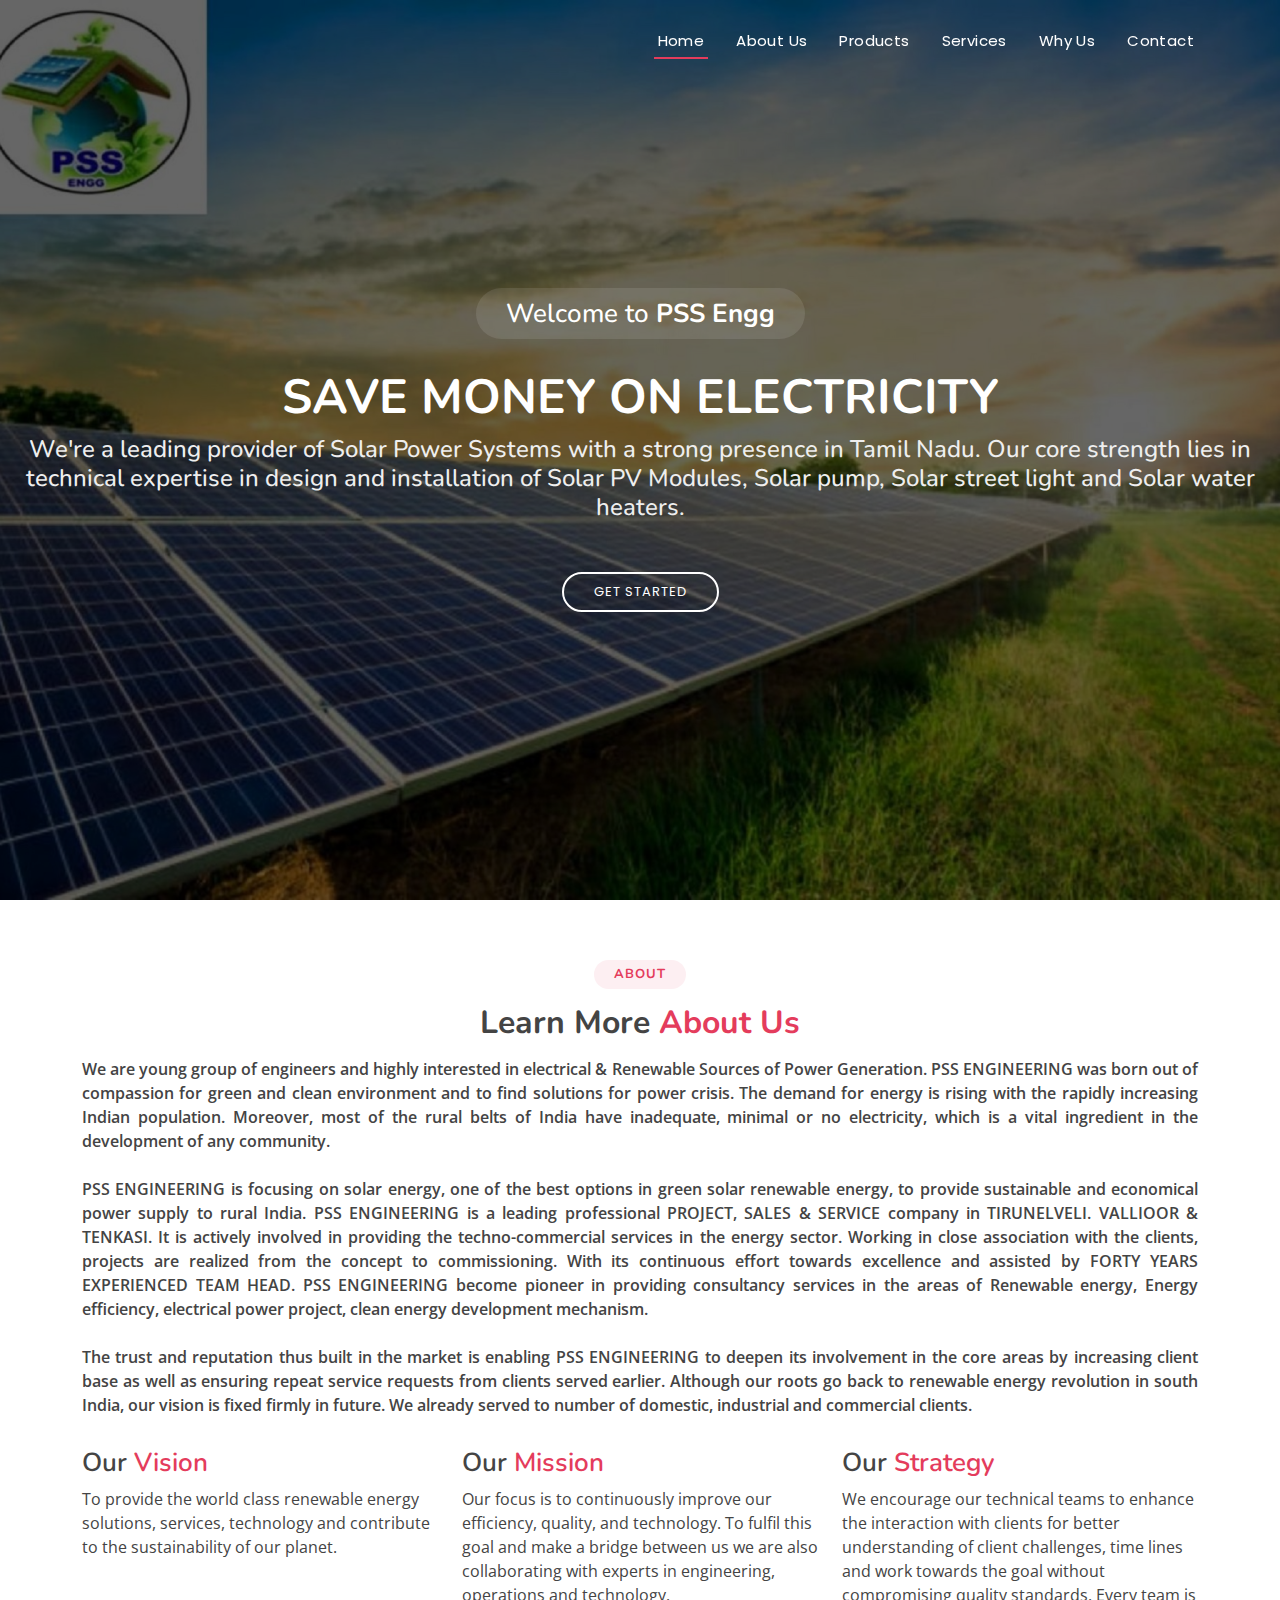
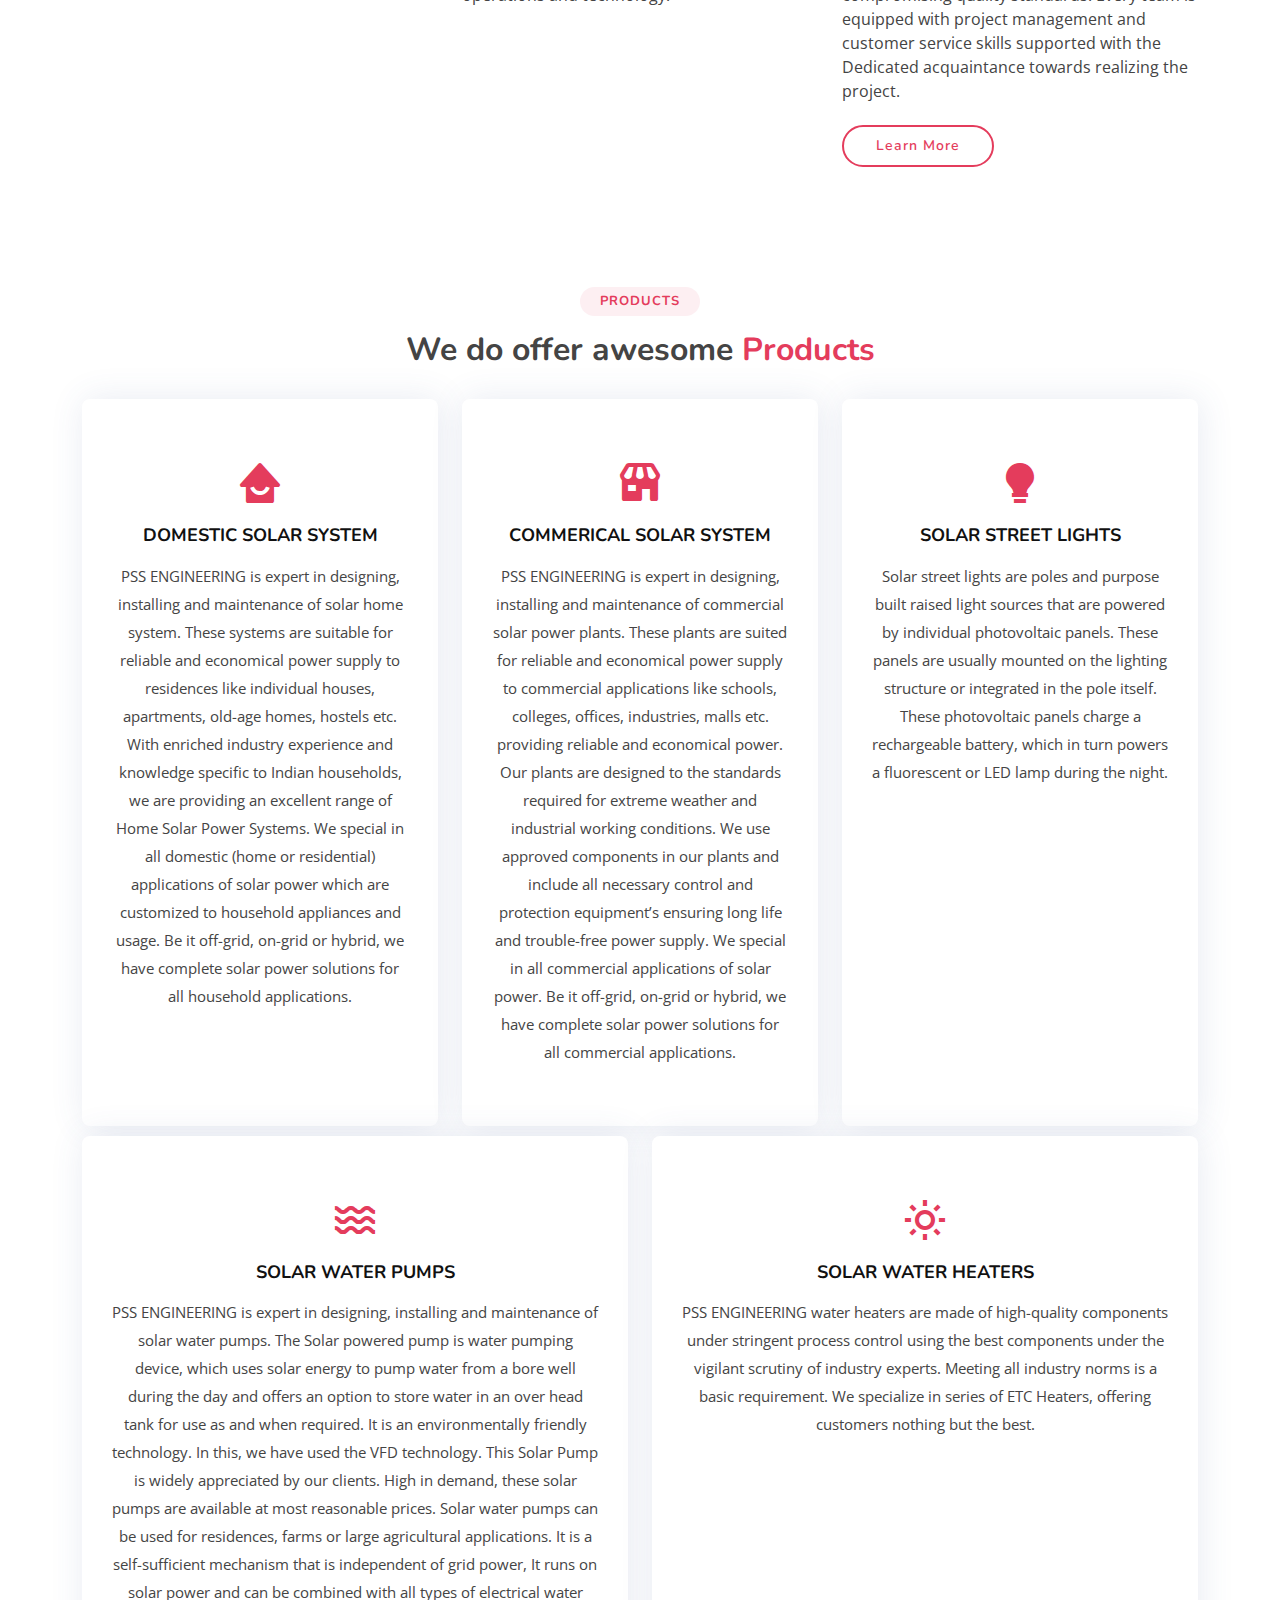
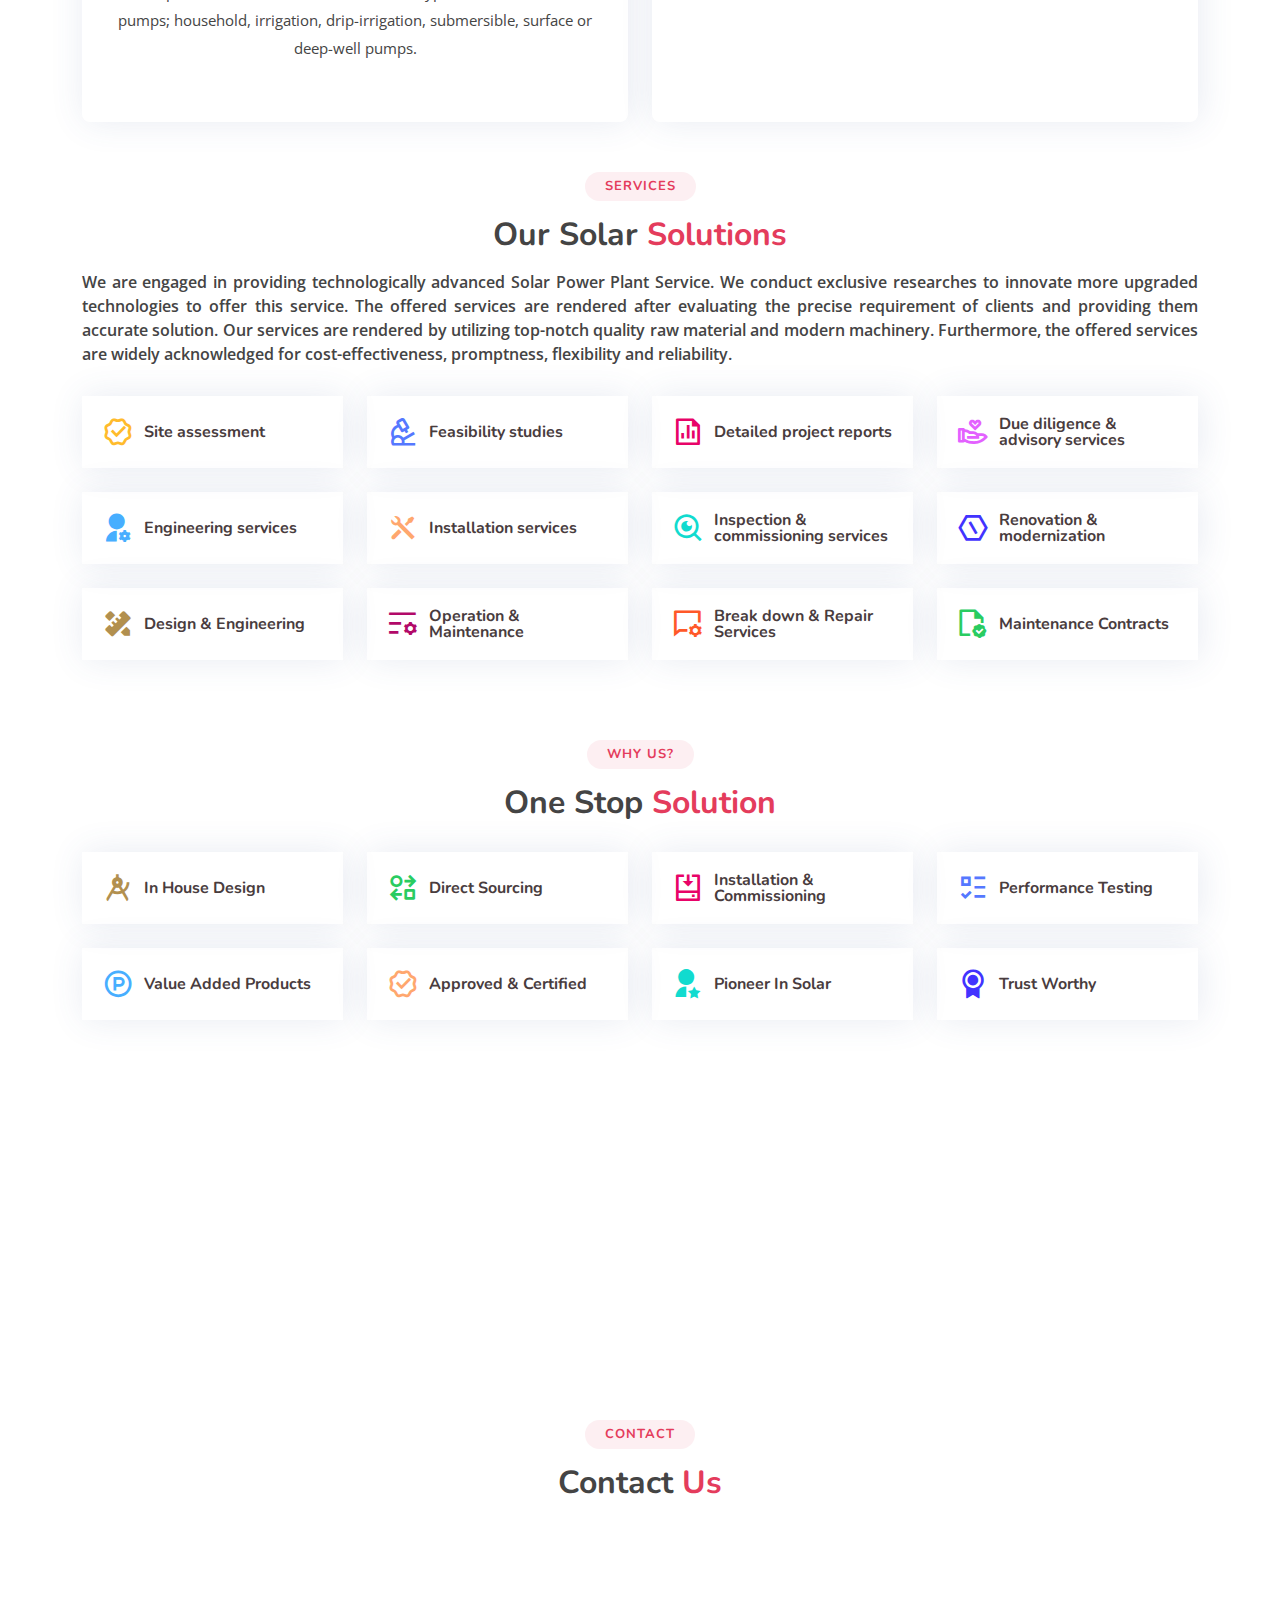
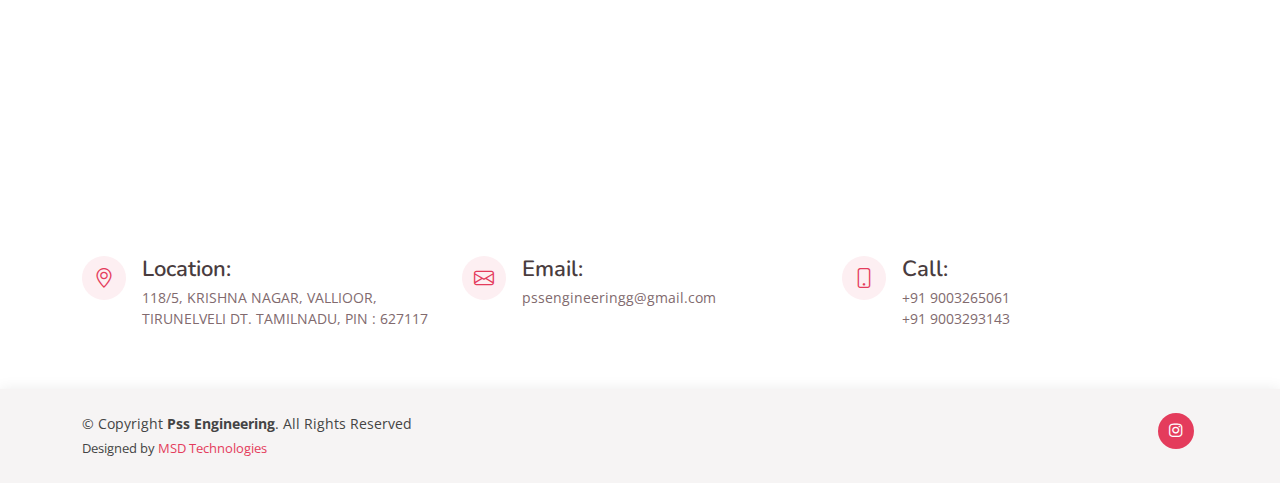
<file: index.html>
<!DOCTYPE html>
<html lang="en">

<head>
  <meta charset="utf-8">
  <meta content="width=device-width, initial-scale=1.0" name="viewport">

  <title>PSS Engg - Solar Energy Provider</title>
  <meta content="PSS Engineering" name="description">
  <meta content="PSS Engineering" name="keywords">

  <!-- Favicons -->
  <link href="assets/img/logo.jpg" rel="icon">
  <link href="assets/img/logo.jpg" rel="apple-touch-icon">

  <!-- Google Fonts -->
  <link href="https://fonts.googleapis.com/css?family=Open+Sans:300,300i,400,400i,600,600i,700,700i|Nunito:300,300i,400,400i,600,600i,700,700i|Poppins:300,300i,400,400i,500,500i,600,600i,700,700i" rel="stylesheet">

  <!-- Vendor CSS Files -->
  <link href="assets/vendor/bootstrap/css/bootstrap.min.css" rel="stylesheet">
  <link href="assets/vendor/bootstrap-icons/bootstrap-icons.css" rel="stylesheet">
  <link href="assets/vendor/boxicons/css/boxicons.min.css" rel="stylesheet">
  <link href="assets/vendor/glightbox/css/glightbox.min.css" rel="stylesheet">
  <link href="assets/vendor/remixicon/remixicon.css" rel="stylesheet">
  <link href="assets/vendor/swiper/swiper-bundle.min.css" rel="stylesheet">

  
  <link href="assets/css/style.css" rel="stylesheet">

</head>

<body>

  <!-- ======= Header ======= -->
  <header id="header" class="fixed-top ">
    <div class="container d-flex align-items-center justify-content-between">

      <h1 class="logo"><a href="index.html"></a></h1>
      <!-- Uncomment below if you prefer to use an image logo -->
      <!-- <a href="index.html" class="logo"><img src="assets/img/logo.png" alt="" class="img-fluid"></a>-->

      <nav id="navbar" class="navbar">
        <ul>
          <li><a class="nav-link scrollto active" href="#hero">Home</a></li>
          <li><a class="nav-link scrollto" href="#about">About Us</a></li>
          <li><a class="nav-link scrollto" href="#products">Products</a></li>
          <li><a class="nav-link scrollto" href="#services">Services</a></li>
          <li><a class="nav-link scrollto" href="#whyus">Why Us</a></li>
          <li><a class="nav-link scrollto" href="#contact">Contact</a></li>
        </ul>
        <i class="bi bi-list mobile-nav-toggle"></i>
      </nav><!-- .navbar -->

    </div>
  </header><!-- End Header -->

  <!-- ======= Hero Section ======= -->
  <section id="hero">
    <div class="hero-container">
      <h3>Welcome to <strong>PSS Engg</strong></h3>
      <h1>Save Money on Electricity</h1>
      <h2>We're a leading provider of Solar Power Systems with a strong presence in Tamil Nadu. Our core strength lies in technical expertise in design and installation of Solar PV Modules, Solar pump, Solar street light and Solar water heaters.</h2>
      
      <a href="#about" class="btn-get-started scrollto">Get Started</a>
    </div>
  </section><!-- End Hero -->

  <main id="main">

    <!-- ======= About Section ======= -->
    <section id="about" class="about">
      <div class="container">

        <div class="section-title">
          <h2>About</h2>
          <h3>Learn More <span>About Us</span></h3>
          <p>We are young group of engineers and highly interested in electrical & Renewable Sources of Power Generation. PSS ENGINEERING was born out of compassion for green and clean environment and to find solutions for power crisis. The demand for energy is rising with the rapidly increasing Indian population. Moreover, most of the rural belts of India have inadequate, minimal or no electricity, which is a vital ingredient in the development of any community.
            <br/><br/>
            PSS ENGINEERING is focusing on solar energy, one of the best options in green solar renewable energy, to provide sustainable and economical power supply to rural India. PSS ENGINEERING is a leading professional PROJECT, SALES & SERVICE company in TIRUNELVELI. VALLIOOR & TENKASI. It is actively involved in providing the techno-commercial services in the energy sector. Working in close association with the clients, projects are realized from the concept to commissioning. With its continuous effort towards excellence and assisted by FORTY YEARS EXPERIENCED TEAM HEAD. PSS ENGINEERING become pioneer in providing consultancy services in the areas of Renewable energy, Energy efficiency, electrical power project, clean energy development mechanism.
            <br/><br/>
            The trust and reputation thus built in the market is enabling PSS ENGINEERING to deepen its involvement in the core areas by increasing client base as well as ensuring repeat service requests from clients served earlier. Although our roots go back to renewable energy revolution in south India, our vision is fixed firmly in future. We already served to number of domestic, industrial and commercial clients.
          </p>
        </div>

        <div class="row content">
          <div class="col-lg-4">
            <h3>Our <span>Vision</span></h3>
            <p>To provide the world class renewable energy solutions, services, technology and contribute to the sustainability of our planet.</p>
            
          </div>
          <div class="col-lg-4 pt-2 pt-lg-0">
            <h3>Our <span>Mission</span></h3>
            <p>Our focus is to continuously improve our efficiency, quality, and technology. To fulfil this goal and make a bridge between us we are also collaborating with experts in engineering, operations and technology.</p>
            
          </div>
          <div class="col-lg-4 pt-2 pt-lg-0">
            <h3>Our <span>Strategy</span></h3>
            <p>We encourage our technical teams to enhance the interaction with clients for better understanding of client challenges, time lines and work towards the goal without compromising quality standards. Every team is equipped with project management and customer service skills supported with the Dedicated acquaintance towards realizing the project.</p>
            <a href="#products" class="btn-learn-more">Learn More</a>
          </div>
        </div>

      </div>
    </section><!-- End About Section -->

    <!-- ======= Services Section ======= -->
    <section id="products" class="products">
      <div class="container">

        <div class="section-title">
          <h2>Products</h2>
          <h3>We do offer awesome <span>Products</span></h3>
        </div>

        <div class="row" >
          <div class="col-md-6 col-lg-4 d-flex align-items-stretch mb-5 mb-lg-0">
            <div class="icon-box">
              <div class="icon"><i class="bx bxs-home-smile bx-tada"></i></div>
              <h4 class="title"><a href="">DOMESTIC SOLAR SYSTEM</a></h4>
              <p class="description">PSS ENGINEERING is expert in designing, installing and maintenance of solar home system. These systems are suitable for reliable and economical power supply to residences like individual houses, apartments, old-age homes, hostels etc. With enriched industry experience and knowledge specific to Indian households, we are providing an excellent range of Home Solar Power Systems. We special in all domestic (home or residential) applications of solar power which are customized to household appliances and usage. Be it off-grid, on-grid or hybrid, we have complete solar power solutions for all household applications.</p>
            </div>
          </div>

          <div class="col-md-6 col-lg-4 d-flex align-items-stretch mb-5 mb-lg-0">
            <div class="icon-box">
              <div class="icon"><i class="bx bxs-store bx-tada"></i></div>
              <h4 class="title"><a href="">COMMERICAL SOLAR SYSTEM</a></h4>
              <p class="description">PSS ENGINEERING is expert in designing, installing and maintenance of commercial solar power plants. These plants are suited for reliable and economical power supply to commercial applications like schools, colleges, offices, industries, malls etc. providing reliable and economical power. Our plants are designed to the standards required for extreme weather and industrial working conditions. We use approved components in our plants and include all necessary control and protection equipment’s ensuring long life and trouble-free power supply. We special in all commercial applications of solar power. Be it off-grid, on-grid or hybrid, we have complete solar power solutions for all commercial applications.</p>
            </div>
          </div>

          <div class="col-md-6 col-lg-4 d-flex align-items-stretch mb-5 mb-lg-0">
            <div class="icon-box">
              <div class="icon"><i class="bx bxs-bulb bx-tada"></i></div>
              <h4 class="title"><a href="">SOLAR STREET LIGHTS</a></h4>
              <p class="description">Solar street lights are poles and purpose built raised light sources that are powered by individual photovoltaic panels. These panels are usually mounted on the lighting structure or integrated in the pole itself. These photovoltaic panels charge a rechargeable battery, which in turn powers a fluorescent or LED lamp during the night.</p>
            </div>
          </div>

          

        </div>
        
        <div class="row" style="margin-top: 10px;">
          <div class="col-md-6 col-lg-6 d-flex align-items-stretch mb-5 mb-lg-0">
            <div class="icon-box">
              <div class="icon"><i class="bx bx-water bx-tada"></i></div>
              <h4 class="title"><a href="">SOLAR WATER PUMPS</a></h4>
              <p class="description">PSS ENGINEERING is expert in designing, installing and maintenance of solar water pumps. The Solar powered pump is water pumping device, which uses solar energy to pump water from a bore well during the day and offers an option to store water in an over head tank for use as and when required. It is an environmentally friendly technology. In this, we have used the VFD technology. This Solar Pump is widely appreciated by our clients. High in demand, these solar pumps are available at most reasonable prices.
                Solar water pumps can be used for residences, farms or large agricultural applications. It is a self-sufficient mechanism that is independent of grid power,  It runs on solar power and can be combined with all types of electrical water pumps; household, irrigation, drip-irrigation, submersible, surface or deep-well pumps.
                </p>
            </div>
          </div>
          <div class="col-md-6 col-lg-6 d-flex align-items-stretch mb-5 mb-lg-0">
            <div class="icon-box">
              <div class="icon"><i class="bx bx-sun bx-tada"></i></div>
              <h4 class="title"><a href="">SOLAR WATER HEATERS</a></h4>
              <p class="description">PSS ENGINEERING water heaters are made of high-quality components under stringent process control using the best components under the vigilant scrutiny of industry experts. Meeting all industry norms is a basic requirement. We specialize in series of ETC Heaters, offering customers nothing but the best.
                </p>
            </div>
          </div>

        </div>

      </div>
    </section><!-- End Products Section -->

    <!-- ======= Features Section ======= -->
    <section id="services" class="features">
      <div class="container">
        <div class="section-title">
          <h2>Services</h2>
          <h3>Our Solar <span>Solutions</span></h3>
          <p style="text-align: justify;">We are engaged in providing technologically advanced Solar Power Plant Service. We conduct exclusive researches to innovate more upgraded technologies to offer this service. The offered services are rendered after evaluating the precise requirement of clients and providing them accurate solution. Our services are rendered by utilizing top-notch quality raw material and modern machinery. Furthermore, the offered services are widely acknowledged for cost-effectiveness, promptness, flexibility and reliability.</p>
        </div>

        <div class="row">
          <div class="col-lg-3 col-md-4 col-6 col-6">
            <div class="icon-box">
              <i class="ri-verified-badge-line" style="color: #ffbb2c;"></i>
              <h3><a href="">Site assessment</a></h3>
            </div>
          </div>
          <div class="col-lg-3 col-md-4 col-6">
            <div class="icon-box">
              <i class="ri-microscope-line" style="color: #5578ff;"></i>
              <h3><a href="">Feasibility studies</a></h3>
            </div>
          </div>
          <div class="col-lg-3 col-md-4 col-6 mt-4 mt-md-0">
            <div class="icon-box">
              <i class="ri-file-chart-line" style="color: #e80368;"></i>
              <h3><a href="">Detailed project reports</a></h3>
            </div>
          </div>
          <div class="col-lg-3 col-md-4 col-6 mt-4 mt-lg-0">
            <div class="icon-box">
              <i class="ri-hand-heart-line" style="color: #e361ff;"></i>
              <h3><a href="">Due diligence & advisory services</a></h3>
            </div>
          </div>
          <div class="col-lg-3 col-md-4 col-6 mt-4">
            <div class="icon-box">
              <i class="ri-user-settings-fill" style="color: #47aeff;"></i>
              <h3><a href="">Engineering services</a></h3>
            </div>
          </div>
          <div class="col-lg-3 col-md-4 col-6 mt-4">
            <div class="icon-box">
              <i class="ri-tools-fill" style="color: #ffa76e;"></i>
              <h3><a href="">Installation services</a></h3>
            </div>
          </div>
          <div class="col-lg-3 col-md-4 col-6 mt-4">
            <div class="icon-box">
              <i class="ri-search-eye-line" style="color: #11dbcf;"></i>
              <h3><a href="">Inspection & commissioning services</a></h3>
            </div>
          </div>
          <div class="col-lg-3 col-md-4 col-6 mt-4">
            <div class="icon-box">
              <i class="ri-settings-6-line" style="color: #4233ff;"></i>
              <h3><a href="">Renovation & modernization</a></h3>
            </div>
          </div>
          <div class="col-lg-3 col-md-4 col-6 mt-4">
            <div class="icon-box">
              <i class="ri-pencil-ruler-2-fill" style="color: #b2904f;"></i>
              <h3><a href="">Design & Engineering</a></h3>
            </div>
          </div>
          <div class="col-lg-3 col-md-4 col-6 mt-4">
            <div class="icon-box">
              <i class="ri-list-settings-line" style="color: #b20969;"></i>
              <h3><a href="">Operation & Maintenance</a></h3>
            </div>
          </div>
          <div class="col-lg-3 col-md-4 col-6 mt-4">
            <div class="icon-box">
              <i class="ri-chat-settings-line" style="color: #ff5828;"></i>
              <h3><a href="">Break down & Repair Services</a></h3>
            </div>
          </div>
          <div class="col-lg-3 col-md-4 col-6 mt-4">
            <div class="icon-box">
              <i class="ri-contract-line" style="color: #29cc61;"></i>
              <h3><a href="">Maintenance Contracts</a></h3>
            </div>
          </div>
        </div>

      </div>
    </section><!-- End Features Section -->

    <!-- ======= Features Section ======= -->
    <section id="whyus" class="features">
      <div class="container">
        <div class="section-title">
          <h2>Why Us?</h2>
          <h3>One Stop <span>Solution</span></h3>
          </div>
        <div class="row">
          <div class="col-lg-3 col-md-4 col-6 col-6">
            <div class="icon-box">
              <i class="ri-compasses-2-fill" style="color: #b2904f;"></i>
              <h3><a href="">In House Design</a></h3>
            </div>
          </div>
          <div class="col-lg-3 col-md-4 col-6">
            <div class="icon-box">
              <i class="ri-swap-2-line" style="color: #29cc61;"></i>
              <h3><a href="">Direct Sourcing</a></h3>
            </div>
          </div>
          <div class="col-lg-3 col-md-4 col-6 mt-4 mt-md-0">
            <div class="icon-box">
              <i class="ri-install-line" style="color: #e80368;"></i>
              <h3><a href="">Installation & Commissioning</a></h3>
            </div>
          </div>
          <div class="col-lg-3 col-md-4 col-6 mt-4 mt-lg-0">
            <div class="icon-box">
              <i class="ri-list-check-3" style="color: #5578ff;"></i>
              <h3><a href="">Performance Testing</a></h3>
            </div>
          </div>
          <div class="col-lg-3 col-md-4 col-6 mt-4">
            <div class="icon-box">
              <i class="ri-product-hunt-line" style="color: #47aeff;"></i>
              <h3><a href="">Value Added Products</a></h3>
            </div>
          </div>
          <div class="col-lg-3 col-md-4 col-6 mt-4">
            <div class="icon-box">
              <i class="ri-verified-badge-line" style="color: #ffa76e;"></i>
              <h3><a href="">Approved & Certified</a></h3>
            </div>
          </div>
          <div class="col-lg-3 col-md-4 col-6 mt-4">
            <div class="icon-box">
              <i class="ri-user-star-fill" style="color: #11dbcf;"></i>
              <h3><a href="">Pioneer In Solar</a></h3>
            </div>
          </div>
          <div class="col-lg-3 col-md-4 col-6 mt-4">
            <div class="icon-box">
              <i class="ri-award-fill" style="color: #4233ff;"></i>
              <h3><a href="">Trust Worthy</a></h3>
            </div>
          </div>
          
        </div>

      </div>
    </section><!-- End Features Section -->

    <!-- ======= Cta Section ======= -->
    <section id="cta" class="cta">
      <div class="container">

        <div class="text-center">
          <h3>Call To Action</h3>
          <p>Ready to take control of your energy future? Contact us today to learn more about how solar energy can benefit you and your community. Let's work together to create a cleaner, brighter tomorrow for generations to come.</p>
          <a class="cta-btn" href="#">Call To Action</a>
        </div>

      </div>
    </section><!-- End Cta Section -->

    

    <!-- ======= Contact Section ======= -->
    <section id="contact" class="contact">
      <div class="container">

        <div class="section-title">
          <h2>Contact</h2>
          <h3>Contact <span>Us</span></h3>
          <!-- <p>Get in touch.</p> -->
        </div>

        <div>
          <iframe style="border:0; width: 100%; height: 270px;" src="https://www.google.com/maps/embed?pb=!1m18!1m12!1m3!1d3947.1449963029286!2d77.60734907374578!3d8.387396098704684!2m3!1f0!2f0!3f0!3m2!1i1024!2i768!4f13.1!3m3!1m2!1s0x3b0467db8d101817%3A0x16e4dcc4e936a1b6!2zVmFsbGl5dXIgYnVzIHN0YW5kICgg4K614K6z4K-N4K6z4K6_4K6v4K-C4K6w4K-NIOCuquCvh-CusOCvgeCuqOCvjeCupOCvgSDgrqjgrr_grrLgr4jgrq_grq7gr40p!5e0!3m2!1sen!2sae!4v1710840373157!5m2!1sen!2sae" frameborder="0" allowfullscreen></iframe>
        </div>

        <div class="row mt-5">

          <div class="col-lg-4">
            <div class="info">
              <div class="address">
                <i class="bi bi-geo-alt"></i>
                <h4>Location:</h4>
                <p>118/5, KRISHNA NAGAR, VALLIOOR, TIRUNELVELI DT. TAMILNADU, PIN : 627117</p>
              </div>

              

            </div>

          </div>
          <div class="col-lg-4">
            <div class="info">
             

              <div class="email">
                <i class="bi bi-envelope"></i>
                <h4>Email:</h4>
                <p>pssengineeringg@gmail.com</p>
              </div>

              

            </div>

          </div>
          <div class="col-lg-4">
            <div class="info">
              
              <div class="phone">
                <i class="bi bi-phone"></i>
                <h4>Call:</h4>
                <p>+91 9003265061</p>
                <p>+91 9003293143</p>
              </div>

            </div>

          </div>

          <!-- <div class="col-lg-8 mt-5 mt-lg-0">

            <form action="forms/contact.php" method="post" role="form" class="php-email-form">
              <div class="row">
                <div class="col-md-6 form-group">
                  <input type="text" name="name" class="form-control" id="name" placeholder="Your Name" required>
                </div>
                <div class="col-md-6 form-group mt-3 mt-md-0">
                  <input type="email" class="form-control" name="email" id="email" placeholder="Your Email" required>
                </div>
              </div>
              <div class="form-group mt-3">
                <input type="text" class="form-control" name="subject" id="subject" placeholder="Subject" required>
              </div>
              <div class="form-group mt-3">
                <textarea class="form-control" name="message" rows="5" placeholder="Message" required></textarea>
              </div>
              <div class="my-3">
                <div class="loading">Loading</div>
                <div class="error-message"></div>
                <div class="sent-message">Your message has been sent. Thank you!</div>
              </div>
              <div class="text-center"><button type="submit">Send Message</button></div>
            </form>

          </div> -->

        </div>

      </div>
    </section><!-- End Contact Section -->

  </main><!-- End #main -->

  <!-- ======= Footer ======= -->
  <footer id="footer">

    

    <div class="container d-md-flex py-4">

      <div class="me-md-auto text-center text-md-start">
        <div class="copyright">
          &copy; Copyright <strong><span>Pss Engineering</span></strong>. All Rights Reserved
        </div>
        <div class="credits">
          Designed by <a href="">MSD Technologies</a>
        </div>
      </div>
      <div class="social-links text-center text-md-right pt-3 pt-md-0">
        <!-- <a href="#" class="twitter"><i class="bx bxl-twitter"></i></a> -->
        <!-- <a href="#" class="facebook"><i class="bx bxl-facebook"></i></a> -->
        <a href="https://www.instagram.com/pssengineering?igsh=eTc0eTlrazVubzh4" class="instagram"><i class="bx bxl-instagram"></i></a>
        <!-- <a href="#" class="google-plus"><i class="bx bxl-skype"></i></a> -->
        <!-- <a href="#" class="linkedin"><i class="bx bxl-linkedin"></i></a> -->
      </div>
    </div>
  </footer><!-- End Footer -->

  <a href="#" class="back-to-top d-flex align-items-center justify-content-center"><i class="bi bi-arrow-up-short"></i></a>

  <!-- Vendor JS Files -->
  <script src="assets/vendor/bootstrap/js/bootstrap.bundle.min.js"></script>
  <script src="assets/vendor/glightbox/js/glightbox.min.js"></script>
  <script src="assets/vendor/isotope-layout/isotope.pkgd.min.js"></script>
  <script src="assets/vendor/swiper/swiper-bundle.min.js"></script>
  <script src="assets/vendor/php-email-form/validate.js"></script>

  <!-- Template Main JS File -->
  <script src="assets/js/main.js"></script>

</body>

</html>
</file>
<file: assets/css/style.css>
/**
* Template Name: Tempo
* Template URL: https://bootstrapmade.com/tempo-free-onepage-bootstrap-theme/
* Updated: Mar 17 2024 with Bootstrap v5.3.3
* Author: BootstrapMade.com
* License: https://bootstrapmade.com/license/
*/

/*--------------------------------------------------------------
# General
--------------------------------------------------------------*/
body {
  font-family: "Open Sans", sans-serif;
  color: #444444;
}

a {
  color: #e43c5c;
  text-decoration: none;
}

a:hover {
  color: #ea6981;
  text-decoration: none;
}

h1,
h2,
h3,
h4,
h5,
h6 {
  font-family: "Nunito", sans-serif;
}

/*--------------------------------------------------------------
# Back to top button
--------------------------------------------------------------*/
.back-to-top {
  position: fixed;
  visibility: hidden;
  opacity: 0;
  right: 15px;
  bottom: 15px;
  z-index: 996;
  background: #e43c5c;
  width: 40px;
  height: 40px;
  border-radius: 50px;
  transition: all 0.4s;
}

.back-to-top i {
  font-size: 28px;
  color: #fff;
  line-height: 0;
}

.back-to-top:hover {
  background: #e9607a;
  color: #fff;
}

.back-to-top.active {
  visibility: visible;
  opacity: 1;
}

/*--------------------------------------------------------------
# Header
--------------------------------------------------------------*/
#header {
  transition: all 0.5s;
  z-index: 997;
  padding: 20px 0;
}

#header .logo {
  font-size: 30px;
  margin: 0;
  padding: 0;
  line-height: 1;
  font-weight: 600;
  letter-spacing: 1px;
  text-transform: uppercase;
}

#header .logo a {
  color: #fff;
}

#header .logo img {
  max-height: 40px;
}

#header.header-scrolled,
#header.header-inner-pages {
  background: rgba(0, 0, 0, 0.9);
  padding: 12px 0;
}

/*--------------------------------------------------------------
# Navigation Menu
--------------------------------------------------------------*/
/**
* Desktop Navigation 
*/
.navbar {
  padding: 0;
}

.navbar ul {
  margin: 0;
  padding: 0;
  display: flex;
  list-style: none;
  align-items: center;
}

.navbar li {
  position: relative;
}

.navbar>ul>li {
  white-space: nowrap;
  padding: 10px 0 10px 24px;
}

.navbar a,
.navbar a:focus {
  display: flex;
  align-items: center;
  justify-content: space-between;
  font-family: "Poppins", sans-serif;
  color: #fff;
  font-size: 15px;
  padding: 0 4px;
  white-space: nowrap;
  transition: 0.3s;
  letter-spacing: 0.4px;
  position: relative;
}

.navbar a i,
.navbar a:focus i {
  font-size: 12px;
  line-height: 0;
  margin-left: 5px;
}

.navbar>ul>li>a:before {
  content: "";
  position: absolute;
  width: 100%;
  height: 2px;
  bottom: -6px;
  left: 0;
  background-color: #e43c5c;
  visibility: hidden;
  transform: scaleX(0);
  transition: all 0.3s ease-in-out 0s;
}

.navbar a:hover:before,
.navbar li:hover>a:before,
.navbar .active:before {
  visibility: visible;
  transform: scaleX(1);
}

.navbar a:hover,
.navbar .active,
.navbar .active:focus,
.navbar li:hover>a {
  color: #fff;
}

.navbar .dropdown ul {
  display: block;
  position: absolute;
  left: 24px;
  top: calc(100% + 30px);
  margin: 0;
  padding: 10px 0;
  z-index: 99;
  opacity: 0;
  visibility: hidden;
  background: #fff;
  box-shadow: 0px 0px 30px rgba(127, 137, 161, 0.25);
  transition: 0.3s;
}

.navbar .dropdown ul li {
  min-width: 200px;
}

.navbar .dropdown ul a {
  padding: 10px 20px;
  font-size: 14px;
  text-transform: none;
  color: #493c3e;
}

.navbar .dropdown ul a i {
  font-size: 12px;
}

.navbar .dropdown ul a:hover,
.navbar .dropdown ul .active:hover,
.navbar .dropdown ul li:hover>a {
  color: #e43c5c;
}

.navbar .dropdown:hover>ul {
  opacity: 1;
  top: 100%;
  visibility: visible;
}

.navbar .dropdown .dropdown ul {
  top: 0;
  left: calc(100% - 30px);
  visibility: hidden;
}

.navbar .dropdown .dropdown:hover>ul {
  opacity: 1;
  top: 0;
  left: 100%;
  visibility: visible;
}

@media (max-width: 1366px) {
  .navbar .dropdown .dropdown ul {
    left: -90%;
  }

  .navbar .dropdown .dropdown:hover>ul {
    left: -100%;
  }
}

/**
* Mobile Navigation 
*/
.mobile-nav-toggle {
  color: #fff;
  font-size: 28px;
  cursor: pointer;
  display: none;
  line-height: 0;
  transition: 0.5s;
}

@media (max-width: 991px) {
  .mobile-nav-toggle {
    display: block;
  }

  .navbar ul {
    display: none;
  }
}

.navbar-mobile {
  position: fixed;
  overflow: hidden;
  top: 0;
  right: 0;
  left: 0;
  bottom: 0;
  background: rgba(45, 37, 38, 0.9);
  transition: 0.3s;
  z-index: 999;
}

.navbar-mobile .mobile-nav-toggle {
  position: absolute;
  top: 15px;
  right: 15px;
}

.navbar-mobile ul {
  display: block;
  position: absolute;
  top: 55px;
  right: 15px;
  bottom: 15px;
  left: 15px;
  padding: 10px 0;
  background-color: #fff;
  overflow-y: auto;
  transition: 0.3s;
}

.navbar-mobile>ul>li {
  padding: 0;
}

.navbar-mobile a:hover:before,
.navbar-mobile li:hover>a:before,
.navbar-mobile .active:before {
  visibility: hidden;
}

.navbar-mobile a,
.navbar-mobile a:focus {
  padding: 10px 20px;
  font-size: 15px;
  color: #493c3e;
}

.navbar-mobile a:hover,
.navbar-mobile .active,
.navbar-mobile li:hover>a {
  color: #e43c5c;
}

.navbar-mobile .getstarted,
.navbar-mobile .getstarted:focus {
  margin: 15px;
}

.navbar-mobile .dropdown ul {
  position: static;
  display: none;
  margin: 10px 20px;
  padding: 10px 0;
  z-index: 99;
  opacity: 1;
  visibility: visible;
  background: #fff;
  box-shadow: 0px 0px 30px rgba(127, 137, 161, 0.25);
}

.navbar-mobile .dropdown ul li {
  min-width: 200px;
}

.navbar-mobile .dropdown ul a {
  padding: 10px 20px;
}

.navbar-mobile .dropdown ul a i {
  font-size: 12px;
}

.navbar-mobile .dropdown ul a:hover,
.navbar-mobile .dropdown ul .active:hover,
.navbar-mobile .dropdown ul li:hover>a {
  color: #e43c5c;
}

.navbar-mobile .dropdown>.dropdown-active {
  display: block;
}

/*--------------------------------------------------------------
# Hero Section
--------------------------------------------------------------*/
#hero {
  width: 100%;
  height: 100vh;
  background: url("../img/hero-bg-new.jpg") top center;
  background-size: cover;
  position: relative;
}

#hero:before {
  content: "";
  background: rgba(0, 0, 0, 0.6);
  position: absolute;
  bottom: 0;
  top: 0;
  left: 0;
  right: 0;
}

#hero .hero-container {
  position: absolute;
  bottom: 0;
  top: 0;
  left: 0;
  right: 0;
  display: flex;
  justify-content: center;
  align-items: center;
  flex-direction: column;
  text-align: center;
  padding: 0 15px;
}

#hero h3 {
  background: rgba(255, 255, 255, 0.1);
  color: #fff;
  font-size: 26px;
  padding: 10px 30px;
  margin-bottom: 30px;
  border-radius: 50px;
}

#hero h1 {
  margin: 0 0 10px 0;
  font-size: 48px;
  font-weight: 700;
  line-height: 56px;
  text-transform: uppercase;
  color: #fff;
}

#hero h2 {
  color: #eee;
  margin-bottom: 50px;
  font-size: 24px;
}

#hero .btn-get-started {
  font-family: "Poppins", sans-serif;
  text-transform: uppercase;
  font-weight: 400;
  font-size: 13px;
  letter-spacing: 1px;
  display: inline-block;
  padding: 8px 30px 9px 30px;
  border-radius: 50px;
  transition: 0.5s;
  border: 2px solid #fff;
  color: #fff;
}

#hero .btn-get-started:hover {
  background: #e43c5c;
  border: 2px solid #e43c5c;
}

@media (min-width: 1024px) {
  #hero {
    background-attachment: fixed;
  }
}

@media (max-width: 768px) {
  #hero h3 {
    font-size: 22px;
  }

  #hero h1 {
    font-size: 28px;
    line-height: 36px;
  }

  #hero h2 {
    font-size: 18px;
    line-height: 24px;
    margin-bottom: 30px;
  }
}

@media (max-height: 500px) {
  #hero {
    height: 150vh;
  }
}

/*--------------------------------------------------------------
# Sections General
--------------------------------------------------------------*/
section {
  padding: 60px 0;
  overflow: hidden;
}

.section-bg {
  background-color: white;
}

.section-title {
  text-align: center;
  padding-bottom: 30px;
}

.section-title h2 {
  font-size: 13px;
  letter-spacing: 1px;
  font-weight: 700;
  padding: 8px 20px;
  line-height: 1;
  margin: 0;
  background: #fdeff2;
  color: #e43c5c;
  display: inline-block;
  text-transform: uppercase;
  border-radius: 50px;
}

.section-title h3 {
  margin: 15px 0 0 0;
  font-size: 32px;
  font-weight: 700;
}

.section-title h3 span {
  color: #e43c5c;
}

.row h3 span {
  color: #e43c5c;
}

.section-title p {
  margin: 15px auto 0 auto;
  font-weight: 600;
}

@media (min-width: 1024px) {
  .section-title p {
    text-align: justify;
  }
}

/*--------------------------------------------------------------
# About
--------------------------------------------------------------*/
.about .content h3 {
  font-weight: 600;
  font-size: 26px;
}

.about .content ul {
  list-style: none;
  padding: 0;
}

.about .content ul li {
  padding-left: 28px;
  position: relative;
}

.about .content ul li+li {
  margin-top: 10px;
}

.about .content ul i {
  position: absolute;
  left: 0;
  top: 2px;
  font-size: 20px;
  color: #e43c5c;
  line-height: 1;
}

.about .content p:last-child {
  margin-bottom: 0;
}

.about .content .btn-learn-more {
  font-family: "Nunito", sans-serif;
  font-weight: 600;
  font-size: 14px;
  letter-spacing: 1px;
  display: inline-block;
  padding: 12px 32px;
  border-radius: 50px;
  transition: 0.3s;
  line-height: 1;
  color: #e43c5c;
  animation-delay: 0.8s;
  margin-top: 6px;
  border: 2px solid #e43c5c;
}

.about .content .btn-learn-more:hover {
  background: #e43c5c;
  color: #fff;
  text-decoration: none;
}

/*--------------------------------------------------------------
# Services
--------------------------------------------------------------*/
.products {
  padding-bottom: 30px;
}

.products .icon-box {
  padding: 60px 30px;
  position: relative;
  overflow: hidden;
  background: #fff;
  box-shadow: 2px 0 35px 0 rgba(68, 88, 144, 0.12);
  transition: all 0.3s ease-in-out;
  border-radius: 8px;
  z-index: 1;
  text-align: center;
}

.products .icon-box::before {
  content: "";
  position: absolute;
  background: #fdeff2;
  right: 0;
  left: 0;
  bottom: 0;
  top: 100%;
  transition: all 0.4s;
  z-index: -1;
}

.products .icon-box:hover::before {
  background: #e43c5c;
  top: 0;
  border-radius: 0px;
}

.products .icon {
  margin-bottom: 15px;
}

.products .icon i {
  font-size: 48px;
  line-height: 1;
  color: #e43c5c;
  transition: all 0.3s ease-in-out;
}

.products .title {
  font-weight: 700;
  margin-bottom: 15px;
  font-size: 18px;
}

.products .title a {
  color: #111;
}

.products .description {
  font-size: 15px;
  line-height: 28px;
  margin-bottom: 0;
}

.products .icon-box:hover .title a,
.products .icon-box:hover .description {
  color: #fff;
}

.products .icon-box:hover .icon i {
  color: #fff;
}

/*--------------------------------------------------------------
# Features
--------------------------------------------------------------*/
.features {
  padding-top: 20px;
}

.features .icon-box {
  display: flex;
  align-items: center;
  padding: 20px;
  transition: ease-in-out 0.3s;
  box-shadow: 2px 0 35px 0 rgba(68, 88, 144, 0.12);
}

.features .icon-box i {
  font-size: 32px;
  padding-right: 10px;
  line-height: 1;
}

.features .icon-box h3 {
  font-weight: 700;
  margin: 0;
  padding: 0;
  line-height: 1;
  font-size: 16px;
}

.features .icon-box h3 a {
  color: #493c3e;
  transition: ease-in-out 0.3s;
}

.features .icon-box:hover a {
  color: #e43c5c;
}

/*--------------------------------------------------------------
# Cta
--------------------------------------------------------------*/
.cta {
  background: linear-gradient(rgba(2, 2, 2, 0.5), rgba(0, 0, 0, 0.8)), url("../img/cta-bg-new.jpg") center center;
  background-size: cover;
  padding: 60px 0;
}

.cta h3 {
  color: #fff;
  font-size: 28px;
  font-weight: 700;
}

.cta p {
  color: #fff;
}

.cta .cta-btn {
  font-family: "Nunito", sans-serif;
  text-transform: uppercase;
  font-weight: 500;
  font-size: 16px;
  letter-spacing: 1px;
  display: inline-block;
  padding: 8px 28px;
  border-radius: 25px;
  transition: 0.5s;
  margin-top: 10px;
  border: 2px solid #fff;
  color: #fff;
}

.cta .cta-btn:hover {
  background: #e43c5c;
  border: 2px solid #e43c5c;
}

@media (min-width: 1024px) {
  .cta {
    background-attachment: fixed;
  }
}

/*--------------------------------------------------------------
# Portfolio
--------------------------------------------------------------*/
.portfolio #portfolio-flters {
  padding: 0;
  margin: 0 auto 25px auto;
  list-style: none;
  text-align: center;
  border-radius: 50px;
}

.portfolio #portfolio-flters li {
  cursor: pointer;
  display: inline-block;
  padding: 7px 17px 9px 17px;
  font-size: 14px;
  font-weight: 500;
  line-height: 1;
  color: #444444;
  margin: 0 3px 10px 3px;
  transition: all ease-in-out 0.3s;
  background: #ede9e9;
  border-radius: 50px;
}

.portfolio #portfolio-flters li:hover,
.portfolio #portfolio-flters li.filter-active {
  color: #fff;
  background: #e43c5c;
}

.portfolio #portfolio-flters li:last-child {
  margin-right: 0;
}

.portfolio .portfolio-item {
  margin-bottom: 30px;
  overflow: hidden;
}

.portfolio .portfolio-item img {
  position: relative;
  top: 0;
  transition: all 0.6s cubic-bezier(0.645, 0.045, 0.355, 1);
}

.portfolio .portfolio-item .portfolio-info {
  opacity: 0;
  position: absolute;
  left: 15px;
  right: 15px;
  bottom: -50px;
  z-index: 3;
  transition: all ease-in-out 0.3s;
  background: #e43c5c;
  padding: 15px 20px;
}

.portfolio .portfolio-item .portfolio-info h4 {
  font-size: 18px;
  color: #fff;
  font-weight: 600;
}

.portfolio .portfolio-item .portfolio-info p {
  color: #fff;
  font-size: 14px;
  margin-bottom: 0;
}

.portfolio .portfolio-item .portfolio-info .preview-link,
.portfolio .portfolio-item .portfolio-info .details-link {
  position: absolute;
  right: 50px;
  font-size: 24px;
  top: calc(50% - 18px);
  color: white;
  transition: ease-in-out 0.3s;
}

.portfolio .portfolio-item .portfolio-info .preview-link:hover,
.portfolio .portfolio-item .portfolio-info .details-link:hover {
  color: #f7c2cc;
}

.portfolio .portfolio-item .portfolio-info .details-link {
  right: 15px;
}

.portfolio .portfolio-item:hover img {
  top: -30px;
}

.portfolio .portfolio-item:hover .portfolio-info {
  opacity: 1;
  bottom: 0;
}

/*--------------------------------------------------------------
# Portfolio Details
--------------------------------------------------------------*/
.portfolio-details {
  padding-top: 40px;
}

.portfolio-details .portfolio-details-slider img {
  width: 100%;
}

.portfolio-details .portfolio-details-slider .swiper-pagination {
  margin-top: 20px;
  position: relative;
}

.portfolio-details .portfolio-details-slider .swiper-pagination .swiper-pagination-bullet {
  width: 12px;
  height: 12px;
  background-color: #fff;
  opacity: 1;
  border: 1px solid #e43c5c;
}

.portfolio-details .portfolio-details-slider .swiper-pagination .swiper-pagination-bullet-active {
  background-color: #e43c5c;
}

.portfolio-details .portfolio-info {
  padding: 30px;
  box-shadow: 0px 0 30px rgba(73, 60, 62, 0.08);
}

.portfolio-details .portfolio-info h3 {
  font-size: 22px;
  font-weight: 700;
  margin-bottom: 20px;
  padding-bottom: 20px;
  border-bottom: 1px solid #eee;
}

.portfolio-details .portfolio-info ul {
  list-style: none;
  padding: 0;
  font-size: 15px;
}

.portfolio-details .portfolio-info ul li+li {
  margin-top: 10px;
}

.portfolio-details .portfolio-description {
  padding-top: 30px;
}

.portfolio-details .portfolio-description h2 {
  font-size: 26px;
  font-weight: 700;
  margin-bottom: 20px;
}

.portfolio-details .portfolio-description p {
  padding: 0;
}

/*--------------------------------------------------------------
# Pricing
--------------------------------------------------------------*/
.pricing .box {
  padding: 20px;
  background: #f9f9f9;
  text-align: center;
  border-radius: 8px;
  position: relative;
  overflow: hidden;
  border: 2px solid #f9f9f9;
}

.pricing .box h3 {
  font-weight: 400;
  padding: 15px;
  margin-top: 15px;
  font-size: 20px;
  font-weight: 600;
  color: #493c3e;
}

.pricing .box h4 {
  font-size: 42px;
  color: #e43c5c;
  font-weight: 500;
  font-family: "Open Sans", sans-serif;
  margin-bottom: 20px;
}

.pricing .box h4 sup {
  font-size: 20px;
  top: -15px;
  left: -3px;
}

.pricing .box h4 span {
  color: #bababa;
  font-size: 16px;
  font-weight: 300;
}

.pricing .box ul {
  padding: 0;
  list-style: none;
  color: #493c3e;
  text-align: center;
  line-height: 20px;
  font-size: 14px;
}

.pricing .box ul li {
  padding-bottom: 16px;
}

.pricing .box ul i {
  color: #e43c5c;
  font-size: 18px;
  padding-right: 4px;
}

.pricing .box ul .na {
  color: #ccc;
  text-decoration: line-through;
}

.pricing .box .btn-wrap {
  padding: 15px;
  text-align: center;
}

.pricing .box .btn-buy {
  display: inline-block;
  padding: 8px 40px 10px 40px;
  border-radius: 50px;
  border: 2px solid #e43c5c;
  color: #e43c5c;
  font-size: 14px;
  font-weight: 400;
  font-family: "Nunito", sans-serif;
  font-weight: 600;
  transition: 0.3s;
}

.pricing .box .btn-buy:hover {
  background: #e43c5c;
  color: #fff;
}

.pricing .recommended {
  border-color: #e43c5c;
}

.pricing .recommended .btn-buy {
  background: #e43c5c;
  color: #fff;
}

.pricing .recommended .btn-buy:hover {
  background: #d91e42;
  border-color: #d91e42;
}

.pricing .recommended-badge {
  position: absolute;
  top: 5px;
  left: 50%;
  transform: translateX(-50%);
  z-index: 1;
  font-size: 13px;
  padding: 3px 25px 6px 25px;
  background: #fce6ea;
  color: #e43c5c;
  border-radius: 50px;
}

/*--------------------------------------------------------------
# F.A.Q
--------------------------------------------------------------*/
.faq {
  padding: 60px 0;
}

.faq .faq-list {
  padding: 0;
  list-style: none;
}

.faq .faq-list li {
  border-bottom: 1px solid #f1eeef;
  margin-bottom: 20px;
  padding-bottom: 20px;
}

.faq .faq-list .question {
  display: block;
  position: relative;
  font-family: #e43c5c;
  font-size: 18px;
  line-height: 24px;
  font-weight: 400;
  padding-left: 25px;
  cursor: pointer;
  color: #d01d3f;
  transition: 0.3s;
}

.faq .faq-list i {
  font-size: 16px;
  position: absolute;
  left: 0;
  top: -2px;
}

.faq .faq-list p {
  margin-bottom: 0;
  padding: 10px 0 0 25px;
}

.faq .faq-list .icon-show {
  display: none;
}

.faq .faq-list .collapsed {
  color: black;
}

.faq .faq-list .collapsed:hover {
  color: #e43c5c;
}

.faq .faq-list .collapsed .icon-show {
  display: inline-block;
  transition: 0.6s;
}

.faq .faq-list .collapsed .icon-close {
  display: none;
  transition: 0.6s;
}

@media (min-width: 1280px) {
  .faq .container {
    padding: 0 120px;
  }
}

/*--------------------------------------------------------------
# Team
--------------------------------------------------------------*/
.team {
  background: #fff;
  padding: 60px 0;
}

.team .member {
  margin-bottom: 20px;
  overflow: hidden;
  text-align: center;
  border-radius: 5px;
  background: #fff;
  box-shadow: 0px 2px 15px rgba(0, 0, 0, 0.1);
}

.team .member .member-img {
  position: relative;
  overflow: hidden;
}

.team .member .social {
  position: absolute;
  left: 0;
  bottom: 0;
  right: 0;
  height: 40px;
  opacity: 0;
  transition: ease-in-out 0.3s;
  background: rgba(255, 255, 255, 0.85);
  display: flex;
  align-items: center;
  justify-content: center;
}

.team .member .social a {
  transition: color 0.3s;
  color: #493c3e;
  margin: 0 10px;
  display: inline-flex;
  align-items: center;
  justify-content: center;
}

.team .member .social a i {
  line-height: 0;
}

.team .member .social a:hover {
  color: #e43c5c;
}

.team .member .social i {
  font-size: 18px;
  margin: 0 2px;
}

.team .member .member-info {
  padding: 25px 15px;
}

.team .member .member-info h4 {
  font-weight: 700;
  margin-bottom: 5px;
  font-size: 18px;
  color: #493c3e;
}

.team .member .member-info span {
  display: block;
  font-size: 13px;
  font-weight: 400;
  color: #aaaaaa;
}

.team .member .member-info p {
  font-style: italic;
  font-size: 14px;
  line-height: 26px;
  color: #777777;
}

.team .member:hover .social {
  opacity: 1;
}

/*--------------------------------------------------------------
# Contact
--------------------------------------------------------------*/
.contact .info {
  width: 100%;
  background: #fff;
}

.contact .info i {
  font-size: 20px;
  color: #e43c5c;
  float: left;
  width: 44px;
  height: 44px;
  background: #fdeff2;
  display: flex;
  justify-content: center;
  align-items: center;
  border-radius: 50px;
  transition: all 0.3s ease-in-out;
}

.contact .info h4 {
  padding: 0 0 0 60px;
  font-size: 22px;
  font-weight: 600;
  margin-bottom: 5px;
  color: #493c3e;
}

.contact .info p {
  padding: 0 0 0 60px;
  margin-bottom: 0;
  font-size: 14px;
  color: #816a6e;
}

/* .contact .info .email,
.contact .info .phone {
  margin-top: 40px;
} */

.contact .info .email:hover i,
.contact .info .address:hover i,
.contact .info .phone:hover i {
  background: #e43c5c;
  color: #fff;
}

.contact .php-email-form {
  width: 100%;
  background: #fff;
}

.contact .php-email-form .form-group {
  padding-bottom: 8px;
}

.contact .php-email-form .error-message {
  display: none;
  color: #fff;
  background: #ed3c0d;
  text-align: left;
  padding: 15px;
  font-weight: 600;
}

.contact .php-email-form .error-message br+br {
  margin-top: 25px;
}

.contact .php-email-form .sent-message {
  display: none;
  color: #fff;
  background: #18d26e;
  text-align: center;
  padding: 15px;
  font-weight: 600;
}

.contact .php-email-form .loading {
  display: none;
  background: #fff;
  text-align: center;
  padding: 15px;
}

.contact .php-email-form .loading:before {
  content: "";
  display: inline-block;
  border-radius: 50%;
  width: 24px;
  height: 24px;
  margin: 0 10px -6px 0;
  border: 3px solid #18d26e;
  border-top-color: #eee;
  animation: animate-loading 1s linear infinite;
}

.contact .php-email-form input,
.contact .php-email-form textarea {
  border-radius: 0;
  box-shadow: none;
  font-size: 14px;
}

.contact .php-email-form input:focus,
.contact .php-email-form textarea:focus {
  border-color: #e43c5c;
}

.contact .php-email-form input {
  height: 44px;
}

.contact .php-email-form textarea {
  padding: 10px 12px;
}

.contact .php-email-form button[type=submit] {
  background: #e43c5c;
  border: 0;
  padding: 10px 28px;
  color: #fff;
  transition: 0.4s;
  border-radius: 50px;
}

.contact .php-email-form button[type=submit]:hover {
  background: #d01d3f;
}

@keyframes animate-loading {
  0% {
    transform: rotate(0deg);
  }

  100% {
    transform: rotate(360deg);
  }
}

/*--------------------------------------------------------------
# Breadcrumbs
--------------------------------------------------------------*/
.breadcrumbs {
  padding: 15px 0;
  background: #f6f4f4;
  margin-top: 67px;
}

@media (max-width: 992px) {
  .breadcrumbs {
    margin-top: 50px;
  }
}

.breadcrumbs h2 {
  font-size: 26px;
  font-weight: 600;
}

.breadcrumbs ol {
  display: flex;
  flex-wrap: wrap;
  list-style: none;
  padding: 0 0 10px 0;
  margin: 0;
  font-size: 14px;
}

.breadcrumbs ol li+li {
  padding-left: 10px;
}

.breadcrumbs ol li+li::before {
  display: inline-block;
  padding-right: 10px;
  color: #655356;
  content: "/";
}

/*--------------------------------------------------------------
# Blog
--------------------------------------------------------------*/
.blog {
  padding: 40px 0 20px 0;
}

.blog .entry {
  padding: 30px;
  margin-bottom: 60px;
  box-shadow: 0 4px 16px rgba(0, 0, 0, 0.1);
}

.blog .entry .entry-img {
  max-height: 440px;
  margin: -30px -30px 20px -30px;
  overflow: hidden;
}

.blog .entry .entry-title {
  font-size: 28px;
  font-weight: bold;
  padding: 0;
  margin: 0 0 20px 0;
}

.blog .entry .entry-title a {
  color: #493c3e;
  transition: 0.3s;
}

.blog .entry .entry-title a:hover {
  color: #e43c5c;
}

.blog .entry .entry-meta {
  margin-bottom: 15px;
  color: #b1a0a3;
}

.blog .entry .entry-meta ul {
  display: flex;
  flex-wrap: wrap;
  list-style: none;
  align-items: center;
  padding: 0;
  margin: 0;
}

.blog .entry .entry-meta ul li+li {
  padding-left: 20px;
}

.blog .entry .entry-meta i {
  font-size: 16px;
  margin-right: 8px;
  line-height: 0;
}

.blog .entry .entry-meta a {
  color: #777777;
  font-size: 14px;
  display: inline-block;
  line-height: 1;
}

.blog .entry .entry-content p {
  line-height: 24px;
}

.blog .entry .entry-content .read-more {
  -moz-text-align-last: right;
  text-align-last: right;
}

.blog .entry .entry-content .read-more a {
  display: inline-block;
  background: #e43c5c;
  color: #fff;
  padding: 6px 20px;
  transition: 0.3s;
  font-size: 14px;
  border-radius: 4px;
}

.blog .entry .entry-content .read-more a:hover {
  background: #e7526f;
}

.blog .entry .entry-content h3 {
  font-size: 22px;
  margin-top: 30px;
  font-weight: bold;
}

.blog .entry .entry-content blockquote {
  overflow: hidden;
  background-color: #fafafa;
  padding: 60px;
  position: relative;
  text-align: center;
  margin: 20px 0;
}

.blog .entry .entry-content blockquote p {
  color: #444444;
  line-height: 1.6;
  margin-bottom: 0;
  font-style: italic;
  font-weight: 500;
  font-size: 22px;
}

.blog .entry .entry-content blockquote::after {
  content: "";
  position: absolute;
  left: 0;
  top: 0;
  bottom: 0;
  width: 3px;
  background-color: #493c3e;
  margin-top: 20px;
  margin-bottom: 20px;
}

.blog .entry .entry-footer {
  padding-top: 10px;
  border-top: 1px solid #e6e6e6;
}

.blog .entry .entry-footer i {
  color: #9a8487;
  display: inline;
}

.blog .entry .entry-footer a {
  color: #57484a;
  transition: 0.3s;
}

.blog .entry .entry-footer a:hover {
  color: #e43c5c;
}

.blog .entry .entry-footer .cats {
  list-style: none;
  display: inline;
  padding: 0 20px 0 0;
  font-size: 14px;
}

.blog .entry .entry-footer .cats li {
  display: inline-block;
}

.blog .entry .entry-footer .tags {
  list-style: none;
  display: inline;
  padding: 0;
  font-size: 14px;
}

.blog .entry .entry-footer .tags li {
  display: inline-block;
}

.blog .entry .entry-footer .tags li+li::before {
  padding-right: 6px;
  color: #6c757d;
  content: ",";
}

.blog .entry .entry-footer .share {
  font-size: 16px;
}

.blog .entry .entry-footer .share i {
  padding-left: 5px;
}

.blog .entry-single {
  margin-bottom: 30px;
}

.blog .blog-author {
  padding: 20px;
  margin-bottom: 30px;
  box-shadow: 0 4px 16px rgba(0, 0, 0, 0.1);
}

.blog .blog-author img {
  width: 120px;
  margin-right: 20px;
}

.blog .blog-author h4 {
  font-weight: 600;
  font-size: 22px;
  margin-bottom: 0px;
  padding: 0;
  color: #493c3e;
}

.blog .blog-author .social-links {
  margin: 0 10px 10px 0;
}

.blog .blog-author .social-links a {
  color: rgba(73, 60, 62, 0.5);
  margin-right: 5px;
}

.blog .blog-author p {
  font-style: italic;
  color: #b7b7b7;
}

.blog .blog-comments {
  margin-bottom: 30px;
}

.blog .blog-comments .comments-count {
  font-weight: bold;
}

.blog .blog-comments .comment {
  margin-top: 30px;
  position: relative;
}

.blog .blog-comments .comment .comment-img {
  margin-right: 14px;
}

.blog .blog-comments .comment .comment-img img {
  width: 60px;
}

.blog .blog-comments .comment h5 {
  font-size: 16px;
  margin-bottom: 2px;
}

.blog .blog-comments .comment h5 a {
  font-weight: bold;
  color: #444444;
  transition: 0.3s;
}

.blog .blog-comments .comment h5 a:hover {
  color: #e43c5c;
}

.blog .blog-comments .comment h5 .reply {
  padding-left: 10px;
  color: #493c3e;
}

.blog .blog-comments .comment h5 .reply i {
  font-size: 20px;
}

.blog .blog-comments .comment time {
  display: block;
  font-size: 14px;
  color: #655356;
  margin-bottom: 5px;
}

.blog .blog-comments .comment.comment-reply {
  padding-left: 40px;
}

.blog .blog-comments .reply-form {
  margin-top: 30px;
  padding: 30px;
  box-shadow: 0 4px 16px rgba(0, 0, 0, 0.1);
}

.blog .blog-comments .reply-form h4 {
  font-weight: bold;
  font-size: 22px;
}

.blog .blog-comments .reply-form p {
  font-size: 14px;
}

.blog .blog-comments .reply-form input {
  border-radius: 4px;
  padding: 10px 10px;
  font-size: 14px;
}

.blog .blog-comments .reply-form input:focus {
  box-shadow: none;
  border-color: #f096a7;
}

.blog .blog-comments .reply-form textarea {
  border-radius: 4px;
  padding: 10px 10px;
  font-size: 14px;
}

.blog .blog-comments .reply-form textarea:focus {
  box-shadow: none;
  border-color: #f096a7;
}

.blog .blog-comments .reply-form .form-group {
  margin-bottom: 25px;
}

.blog .blog-comments .reply-form .btn-primary {
  border-radius: 4px;
  padding: 10px 20px;
  border: 0;
  background-color: #493c3e;
}

.blog .blog-comments .reply-form .btn-primary:hover {
  background-color: #57484a;
}

.blog .blog-pagination {
  color: #816a6e;
}

.blog .blog-pagination ul {
  display: flex;
  padding: 0;
  margin: 0;
  list-style: none;
}

.blog .blog-pagination li {
  margin: 0 5px;
  transition: 0.3s;
}

.blog .blog-pagination li a {
  color: #493c3e;
  padding: 7px 16px;
  display: flex;
  align-items: center;
  justify-content: center;
}

.blog .blog-pagination li.active,
.blog .blog-pagination li:hover {
  background: #e43c5c;
}

.blog .blog-pagination li.active a,
.blog .blog-pagination li:hover a {
  color: #fff;
}

.blog .sidebar {
  padding: 30px;
  margin: 0 0 60px 20px;
  box-shadow: 0 4px 16px rgba(0, 0, 0, 0.1);
}

.blog .sidebar .sidebar-title {
  font-size: 20px;
  font-weight: 700;
  padding: 0 0 0 0;
  margin: 0 0 15px 0;
  color: #493c3e;
  position: relative;
}

.blog .sidebar .sidebar-item {
  margin-bottom: 30px;
}

.blog .sidebar .search-form form {
  background: #fff;
  border: 1px solid #ddd;
  padding: 3px 10px;
  position: relative;
}

.blog .sidebar .search-form form input[type=text] {
  border: 0;
  padding: 4px;
  border-radius: 4px;
  width: calc(100% - 40px);
}

.blog .sidebar .search-form form button {
  position: absolute;
  top: 0;
  right: 0;
  bottom: 0;
  border: 0;
  background: none;
  font-size: 16px;
  padding: 0 15px;
  margin: -1px;
  background: #e43c5c;
  color: #fff;
  transition: 0.3s;
  border-radius: 0 4px 4px 0;
  line-height: 0;
}

.blog .sidebar .search-form form button i {
  line-height: 0;
}

.blog .sidebar .search-form form button:hover {
  background: #e64e6b;
}

.blog .sidebar .categories ul {
  list-style: none;
  padding: 0;
}

.blog .sidebar .categories ul li+li {
  padding-top: 10px;
}

.blog .sidebar .categories ul a {
  color: #493c3e;
  transition: 0.3s;
}

.blog .sidebar .categories ul a:hover {
  color: #e43c5c;
}

.blog .sidebar .categories ul a span {
  padding-left: 5px;
  color: #aaaaaa;
  font-size: 14px;
}

.blog .sidebar .recent-posts .post-item+.post-item {
  margin-top: 15px;
}

.blog .sidebar .recent-posts img {
  width: 80px;
  float: left;
}

.blog .sidebar .recent-posts h4 {
  font-size: 15px;
  margin-left: 95px;
  font-weight: bold;
}

.blog .sidebar .recent-posts h4 a {
  color: #493c3e;
  transition: 0.3s;
}

.blog .sidebar .recent-posts h4 a:hover {
  color: #e43c5c;
}

.blog .sidebar .recent-posts time {
  display: block;
  margin-left: 95px;
  font-style: italic;
  font-size: 14px;
  color: #aaaaaa;
}

.blog .sidebar .tags {
  margin-bottom: -10px;
}

.blog .sidebar .tags ul {
  list-style: none;
  padding: 0;
}

.blog .sidebar .tags ul li {
  display: inline-block;
}

.blog .sidebar .tags ul a {
  color: #8e767a;
  font-size: 14px;
  padding: 6px 14px;
  margin: 0 6px 8px 0;
  border: 1px solid #f6f4f4;
  display: inline-block;
  transition: 0.3s;
}

.blog .sidebar .tags ul a:hover {
  color: #fff;
  border: 1px solid #e43c5c;
  background: #e43c5c;
}

.blog .sidebar .tags ul a span {
  padding-left: 5px;
  color: #dfd8d9;
  font-size: 14px;
}

/*--------------------------------------------------------------
# Footer
--------------------------------------------------------------*/
#footer {
  color: #444444;
  font-size: 14px;
  background: #f6f4f4;
  box-shadow: 0px 2px 15px rgba(0, 0, 0, 0.1);
}

#footer .footer-top {
  padding: 60px 0 30px 0;
  background: #fff;
}

#footer .footer-top .footer-contact {
  margin-bottom: 30px;
}

#footer .footer-top .footer-contact h4 {
  font-size: 22px;
  margin: 0 0 30px 0;
  padding: 2px 0 2px 0;
  line-height: 1;
  font-weight: 700;
}

#footer .footer-top .footer-contact p {
  font-size: 14px;
  line-height: 24px;
  margin-bottom: 0;
  font-family: "Nunito", sans-serif;
  color: #777777;
}

#footer .footer-top h4 {
  font-size: 16px;
  font-weight: bold;
  color: #444444;
  position: relative;
  padding-bottom: 12px;
}

#footer .footer-top .footer-links {
  margin-bottom: 30px;
}

#footer .footer-top .footer-links ul {
  list-style: none;
  padding: 0;
  margin: 0;
}

#footer .footer-top .footer-links ul i {
  padding-right: 2px;
  color: #ea6981;
  font-size: 18px;
  line-height: 1;
}

#footer .footer-top .footer-links ul li {
  padding: 10px 0;
  display: flex;
  align-items: center;
}

#footer .footer-top .footer-links ul li:first-child {
  padding-top: 0;
}

#footer .footer-top .footer-links ul a {
  color: #777777;
  transition: 0.3s;
  display: inline-block;
  line-height: 1;
}

#footer .footer-top .footer-links ul a:hover {
  text-decoration: none;
  color: #e43c5c;
}

#footer .footer-newsletter {
  font-size: 15px;
}

#footer .footer-newsletter h4 {
  font-size: 16px;
  font-weight: bold;
  color: #444444;
  position: relative;
  padding-bottom: 12px;
}

#footer .footer-newsletter form {
  margin-top: 30px;
  background: #fff;
  padding: 6px 10px;
  position: relative;
  border-radius: 50px;
  text-align: left;
  border: 1px solid #f7c2cc;
}

#footer .footer-newsletter form input[type=email] {
  border: 0;
  padding: 4px 8px;
  width: calc(100% - 100px);
}

#footer .footer-newsletter form input[type=submit] {
  position: absolute;
  top: 0;
  right: -2px;
  bottom: 0;
  border: 0;
  background: none;
  font-size: 15px;
  padding: 0 22px;
  background: #e43c5c;
  color: #fff;
  transition: 0.3s;
  border-radius: 50px;
  box-shadow: 0px 2px 15px rgba(0, 0, 0, 0.1);
}

#footer .footer-newsletter form input[type=submit]:hover {
  background: #d01d3f;
}

#footer .credits {
  padding-top: 5px;
  font-size: 13px;
  color: #444444;
}

#footer .social-links a {
  font-size: 18px;
  display: inline-block;
  background: #e43c5c;
  color: #fff;
  line-height: 1;
  padding: 8px 0;
  margin-right: 4px;
  border-radius: 50%;
  text-align: center;
  width: 36px;
  height: 36px;
  transition: 0.3s;
}

#footer .social-links a:hover {
  background: #d01d3f;
  color: #fff;
  text-decoration: none;
}
</file>
